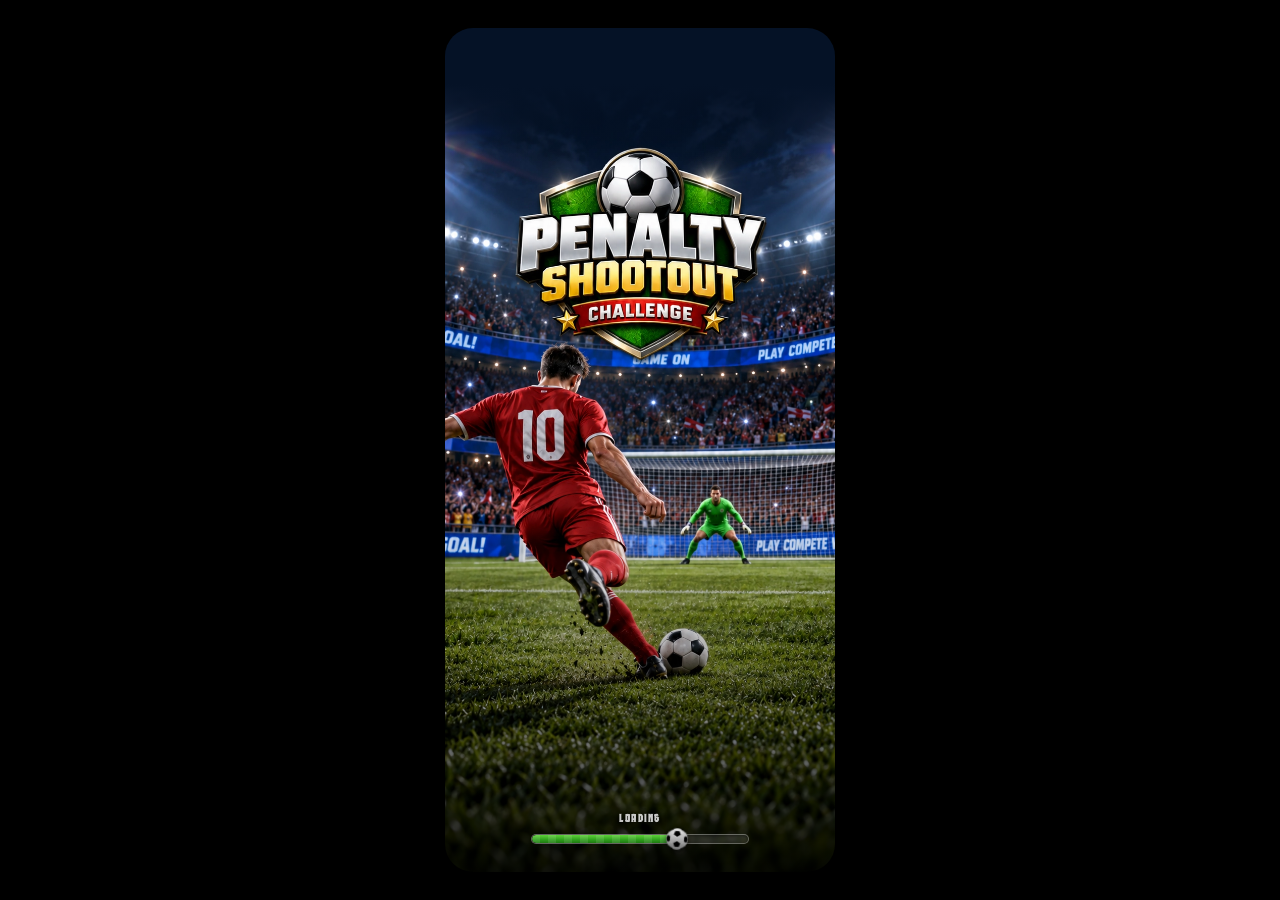
<file: index.html>
<!DOCTYPE html>
<html lang="en">
  <head>
    <meta charset="UTF-8" />
    <meta
      name="viewport"
      content="width=device-width, initial-scale=1.0, maximum-scale=1.0, user-scalable=no, viewport-fit=cover"
    />
    <meta name="color-scheme" content="dark" />
    <title>Penalty Shootout | Weplay</title>
    <link rel="preload" href="media/hero.webp" as="image" type="image/webp" />
    <link rel="preload" href="media/loader-ball-v1.webp" as="image" type="image/webp" />
    <link rel="prefetch" href="media/got-it-v2.webp" as="image" />
    <link rel="prefetch" href="media/btn-continue-v1.webp" as="image" />
    <link rel="prefetch" href="media/btn-exit-v1.webp" as="image" />
    <link rel="prefetch" href="prod/football/bundles/index.js?v=banner2" as="script" />
    <link rel="prefetch" href="prod/football/bundles/cannon.js" as="script" />
    <link rel="preload" href="media/fonts/lombardy-v1.woff2" as="font" type="font/woff2" crossorigin />
    <style>
      /* Subset to letters, digits and space: the personal-use build draws a watermark for every punctuation glyph */
      @font-face {
        font-family: "Lombardy";
        src: url("media/fonts/lombardy-v1.woff2") format("woff2");
        font-weight: 400;
        font-style: normal;
        font-display: swap;
      }
      :root {
        --ink: #f5f5f5;
        --muted: #bdbdbd;
        --accent: #e61a27;
        --accent-deep: #b4121c;
        --safe-top: env(safe-area-inset-top, 0px);
        --safe-bottom: env(safe-area-inset-bottom, 0px);
      }
      * { box-sizing: border-box; }
      button { font-family: inherit; letter-spacing: inherit; }
      html, body {
        margin: 0;
        width: 100%;
        height: 100%;
        overflow: hidden;
        background: #000;
        color: var(--ink);
        font-family: "Lombardy", "Helvetica Neue", Helvetica, Arial, sans-serif;
        letter-spacing: 0.02em;
        -webkit-tap-highlight-color: transparent;
        touch-action: manipulation;
      }
      #app {
        position: fixed;
        inset: 0;
        display: flex;
        flex-direction: column;
        width: 100%;
        height: 100%;
        height: 100svh;
        padding-top: var(--safe-top);
        padding-bottom: var(--safe-bottom);
        background: #000;
      }
      @media (min-width: 768px) {
        #app {
          position: fixed;
          top: 50%;
          left: 50%;
          transform: translate(-50%, -50%);
          width: 390px;
          height: 844px;
          max-height: min(844px, 96vh);
          border-radius: 28px;
          overflow: hidden;
          box-shadow: 0 24px 80px rgba(0, 0, 0, 0.55);
          padding-top: 0;
          padding-bottom: 0;
        }
      }
      #screens {
        position: relative;
        flex: 1 1 auto;
        min-height: 0;
      }
      .screen {
        display: none;
        position: absolute;
        inset: 0;
        width: 100%;
        height: 100%;
        flex-direction: column;
        min-height: 0;
      }
      .screen.is-active {
        display: flex;
        z-index: 2;
      }
      /* Keep play mounted under the hero so the iframe can load during the bar */
      .screen.is-preload {
        display: flex;
        opacity: 0;
        pointer-events: none;
        z-index: 1;
      }

      #screen-hero {
        justify-content: flex-end;
        align-items: center;
        overflow: hidden;
        background: #000;
        padding: 0 18px calc(28px + var(--safe-bottom));
      }
      #screen-hero .hero-bg {
        position: absolute;
        inset: 0;
        width: 100%;
        height: 100%;
        object-fit: cover;
        object-position: center center;
        transform: translateY(56px);
        pointer-events: none;
        user-select: none;
      }
      #screen-hero .hero-top-scrim {
        position: absolute;
        left: 0;
        right: 0;
        top: 0;
        height: 136px;
        background: linear-gradient(
          to bottom,
          #051226 0,
          #051226 56px,
          rgba(5, 18, 38, 0.6) 86px,
          rgba(5, 18, 38, 0) 100%
        );
        pointer-events: none;
      }
      #screen-hero .hero-scrim {
        position: absolute;
        left: 0;
        right: 0;
        bottom: 0;
        height: 42%;
        background: linear-gradient(
          to top,
          rgba(0, 0, 0, 0.82) 0%,
          rgba(0, 0, 0, 0.35) 55%,
          transparent 100%
        );
        pointer-events: none;
      }
      #screen-hero .hero-actions {
        position: relative;
        z-index: 2;
        display: flex;
        flex-direction: column;
        align-items: center;
        gap: 10px;
        width: min(240px, 78%);
      }
      #screen-hero .hero-load-label {
        margin: 0;
        font-size: 11px;
        font-weight: 700;
        letter-spacing: 0.14em;
        text-transform: uppercase;
        color: rgba(255, 255, 255, 0.78);
        text-shadow: 0 1px 6px rgba(0, 0, 0, 0.75);
      }
      #screen-hero .hero-load-label.is-goal {
        color: #d4ff2a;
        text-shadow: 0 0 10px rgba(212, 255, 42, 0.6), 0 1px 6px rgba(0, 0, 0, 0.75);
      }
      #screen-hero .hero-load-bar {
        --p: 0;
        position: relative;
        width: 100%;
        padding: 0 11px;
        box-sizing: border-box;
      }
      #screen-hero .hero-load-track {
        width: 100%;
        height: 10px;
        border-radius: 999px;
        overflow: hidden;
        background: rgba(255, 255, 255, 0.12);
        border: 1px solid rgba(255, 255, 255, 0.28);
        box-shadow: inset 0 1px 3px rgba(0, 0, 0, 0.45);
      }
      #screen-hero .hero-load-fill {
        width: 100%;
        height: 100%;
        border-radius: inherit;
        background:
          repeating-linear-gradient(90deg, rgba(255, 255, 255, 0.1) 0 8px, transparent 8px 16px),
          linear-gradient(180deg, #5fd13a 0%, #2e9e1c 60%, #1f7a12 100%);
        clip-path: inset(0 calc((1 - var(--p)) * 100%) 0 0 round 999px);
        box-shadow: 0 0 8px rgba(95, 209, 58, 0.55);
      }
      #screen-hero .hero-load-ball-rail {
        position: absolute;
        left: 11px;
        right: 11px;
        top: 50%;
        height: 0;
        pointer-events: none;
      }
      #screen-hero .hero-load-ball {
        position: absolute;
        left: calc(var(--p) * 100%);
        top: 0;
        width: 22px;
        height: 22px;
        margin: -11px 0 0 -11px;
        background: url("media/loader-ball-v1.webp") center / contain no-repeat;
        transform: rotate(calc(var(--p) * 1080deg));
        filter: drop-shadow(0 2px 3px rgba(0, 0, 0, 0.6));
        will-change: left, transform;
      }

      #screen-play {
        background: #000;
        position: relative;
        align-items: stretch;
        overflow: hidden;
      }
      /* Portrait backdrop (1254×2714); its middle 1254×1254 square at y 820 matches the game canvas */
      #play-backdrop {
        position: absolute;
        left: 0;
        top: 0;
        width: 100%;
        aspect-ratio: 1254 / 2714;
        background: url("media/bg-penalty-full-v2.webp") center / 100% 100% no-repeat;
        pointer-events: none;
        z-index: 0;
      }
      #play-stage {
        position: relative;
        z-index: 1;
        flex: 1 1 auto;
        min-height: 0;
        width: 100%;
        display: flex;
        align-items: stretch;
        justify-content: center;
        overflow: hidden;
        background: transparent;
      }
      #play-stack {
        display: flex;
        flex-direction: column;
        width: 100%;
        height: 100%;
        min-height: 0;
        gap: 0;
      }
      /* Black band for live WePlay usernames — does not include the score chrome */
      .play-username-spacer {
        flex: 0 0 110px;
        background: transparent;
        pointer-events: none;
      }
      .play-top {
        display: flex;
        flex-direction: column;
        gap: 0;
        flex: 0 0 auto;
        padding: 0;
        /* Sit directly above the gameplay canvas */
        margin-bottom: 0;
      }
      .play-actions {
        display: none;
      }
      .play-action-btn {
        appearance: none;
        width: 32px;
        height: 32px;
        padding: 0;
        border: 0;
        border-radius: 50%;
        background: transparent;
        cursor: pointer;
        line-height: 0;
        flex: 0 0 auto;
      }
      .play-action-btn svg {
        width: 32px;
        height: 32px;
        display: block;
        overflow: visible;
        filter: drop-shadow(0 0 3px rgba(80, 170, 255, 0.75));
      }
      .play-action-btn svg circle:first-child { stroke: #9fd4ff; }
      .play-action-btn:active { transform: scale(0.94); opacity: 0.9; }
      #play-chrome {
        flex: 0 0 auto;
        padding: 2px 14px 4px;
        background: transparent;
      }
      /* Fixed 36px row + 6px padding keeps #play-chrome at 42px so the canvas never moves */
      .solo-chrome {
        display: grid;
        grid-template-columns: 1fr auto 1fr;
        align-items: center;
        gap: 12px;
        height: 36px;
        font-family: "Helvetica Neue", Helvetica, Arial, sans-serif;
        letter-spacing: normal;
      }
      .solo-chrome .chrome-actions {
        display: flex;
        align-items: center;
        justify-content: flex-end;
        gap: 8px;
      }
      /* Number and label stretch to the same width; both spread edge to edge */
      .score-chip {
        display: flex;
        flex-direction: column;
        align-items: stretch;
        justify-self: start;
        width: max-content;
        gap: 2px;
        color: #eef2f7;
      }
      .score-num {
        display: flex;
        justify-content: space-between;
        font-size: 25px;
        font-weight: 900;
        font-style: italic;
        line-height: 1;
        font-variant-numeric: tabular-nums;
      }
      .score-num #live-goals {
        color: #ff2a2a;
        text-shadow: 0 0 10px rgba(255, 42, 42, 0.35);
      }
      .score-label {
        display: flex;
        justify-content: space-between;
        font-size: 9px;
        font-weight: 600;
        font-style: italic;
        line-height: 1;
        text-transform: uppercase;
        color: rgba(220, 228, 240, 0.7);
      }
      .attempts { display: flex; gap: 8px; }
      .attempts span {
        width: 12px;
        height: 12px;
        border-radius: 50%;
        border: 1.5px solid #eef2f7;
        background: transparent;
        box-sizing: border-box;
      }
      .attempts span.goal {
        background: #43a047;
        border-color: #43a047;
      }
      .attempts span.miss {
        background: #e53935;
        border-color: #e53935;
      }

      #game-wrap {
        position: relative;
        flex: 1 1 auto;
        min-height: 0;
        width: 100%;
        background: transparent;
        overflow: hidden;
      }
      #game-frame {
        position: absolute;
        inset: 0;
        width: 100% !important;
        height: 100% !important;
        border: 0;
        background: transparent;
        color-scheme: dark;
        opacity: 0;
        transition: opacity 0.15s ease;
      }
      #game-frame.is-ready { opacity: 1; }

      #play-footer {
        flex: 0 0 96px;
        height: 96px;
        display: flex;
        flex-direction: column;
        align-items: center;
        justify-content: flex-start;
        gap: 6px;
        padding: 8px 12px 10px;
        background: transparent;
        box-sizing: border-box;
        font-family: "Helvetica Neue", Helvetica, Arial, sans-serif;
        letter-spacing: normal;
      }
      .play-hint {
        margin: 0;
        flex: 0 0 auto;
        display: flex;
        align-items: center;
        justify-content: center;
        gap: 12px;
        font-size: 12px;
        font-weight: 700;
        color: #e6ecf5;
        line-height: 1.2;
      }
      .play-hint em {
        font-style: normal;
        color: #29c6ff;
        text-shadow: 0 0 10px rgba(41, 198, 255, 0.45);
      }
      .play-hint.is-hidden { display: none; }
      .hint-chevs {
        display: inline-flex;
        gap: 1px;
      }
      .hint-chevs i {
        width: 5px;
        height: 5px;
        border: solid #29c6ff;
        border-width: 0 0 2px 2px;
        transform: rotate(45deg);
        opacity: 0.25;
        animation: hint-chev 1.2s ease-in-out infinite;
      }
      .hint-chevs.is-right i {
        transform: rotate(-135deg);
      }
      /* Light up from the outside in toward the text */
      .hint-chevs.is-left i:nth-child(1),
      .hint-chevs.is-right i:nth-child(3) { animation-delay: 0s; }
      .hint-chevs.is-left i:nth-child(2),
      .hint-chevs.is-right i:nth-child(2) { animation-delay: 0.2s; }
      .hint-chevs.is-left i:nth-child(3),
      .hint-chevs.is-right i:nth-child(1) { animation-delay: 0.4s; }
      @keyframes hint-chev {
        0%, 100% { opacity: 0.25; }
        40% { opacity: 1; }
      }
      .power-meter {
        display: flex;
        flex-direction: column;
        width: min(280px, 100%);
        pointer-events: none;
      }
      .power-meter-track {
        order: 2;
        position: relative;
        height: 8px;
        border-radius: 999px;
        box-shadow: 0 0 0 1px rgba(90, 190, 255, 0.55);
        background: linear-gradient(
          90deg,
          rgba(6, 14, 30, 0.9) 0%,
          rgba(6, 14, 30, 0.9) 58%,
          rgba(120, 28, 12, 0.75) 80%,
          #ff5a1f 100%
        );
        box-sizing: border-box;
      }
      /* Fill and knob move with transforms only (driven by --p, 0–1) so charging never waits on layout */
      .power-meter-clip {
        position: relative;
        height: 100%;
        border-radius: 999px;
        overflow: hidden;
      }
      .power-meter-fill {
        position: absolute;
        inset: 0;
        border-radius: 999px;
        background: linear-gradient(
          90deg,
          #0a3cff 0%,
          #1f8bff 22%,
          #22e4ff 42%,
          #ffe23f 64%,
          #ff8a1a 82%,
          #ff2a1a 100%
        );
        clip-path: inset(0 calc((1 - var(--p, 0)) * 100%) 0 0 round 999px);
        will-change: clip-path;
      }
      .power-meter-knob-rail {
        position: absolute;
        inset: 0;
        transform: translate3d(calc((var(--p, 0) - 1) * 100%), 0, 0);
        will-change: transform;
        pointer-events: none;
      }
      .power-meter-knob-rail::after {
        content: "";
        position: absolute;
        right: -7px;
        top: 50%;
        width: 14px;
        height: 14px;
        margin-top: -7px;
        border-radius: 50%;
        background: radial-gradient(circle at 50% 45%, #fff 0%, #3fd8ff 45%, #12a8ff 100%);
        background: radial-gradient(circle at 50% 45%, #fff 0%, var(--knob) 45%, var(--knob-deep) 100%);
        border: 1.5px solid rgba(255, 255, 255, 0.9);
        box-shadow: 0 0 10px 2px rgba(34, 228, 255, 0.7);
        box-shadow: 0 0 calc(10px + var(--p, 0) * 8px) calc(2px + var(--p, 0) * 3px) var(--knob-glow);
        box-sizing: border-box;
      }
      /* Knob hue follows charge: cyan → green → yellow → orange → red */
      .power-meter {
        --knob: color-mix(in oklch decreasing hue, #3fd8ff calc((1 - var(--p, 0)) * 100%), #ff2a1a);
        --knob-deep: color-mix(in oklch decreasing hue, #12a8ff calc((1 - var(--p, 0)) * 100%), #c4130a);
        --knob-glow: color-mix(in srgb, var(--knob) 75%, transparent);
      }
      .power-meter-labels {
        order: 1;
        display: flex;
        justify-content: space-between;
        font-size: 10px;
        color: #e6ecf5;
        margin-bottom: 4px;
      }
      .power-meter-value {
        order: 3;
        margin-top: 4px;
        text-align: center;
        font-size: 11px;
        color: rgba(230, 236, 245, 0.45);
      }

      #text-host {
        position: absolute;
        left: 50%;
        top: calc(30% - 25px);
        transform: translate(-50%, -50%);
        z-index: 12;
        pointer-events: none;
        text-align: center;
      }
      .digita-text {
        margin: 0;
        font-size: 36px;
        font-weight: 800;
        color: #fff;
        text-shadow: 0 2px 12px rgba(0, 0, 0, 0.8);
      }
      .digita-text.is-goal { color: #d4ff2a; }
      .digita-text.is-miss { color: #ff5a5a; }

      #screen-done {
        display: none;
        position: absolute;
        inset: 0;
        z-index: 20;
        flex-direction: column;
        align-items: center;
        justify-content: center;
        gap: 12px;
        padding: 24px;
        background: rgba(0, 0, 0, 0.88);
        text-align: center;
      }
      #screen-done.is-active { display: flex; }
      #screen-done h2 { margin: 0; font-size: 28px; font-weight: 800; }
      #screen-done .final-score {
        font-size: 22px;
        font-weight: 700;
      }
      #screen-done .final-score #final-goals { color: var(--accent); }
      #screen-done .blurb { margin: 0; color: var(--muted); font-size: 14px; }
      .cta {
        appearance: none;
        border: 0;
        border-radius: 14px;
        min-height: 48px;
        min-width: 180px;
        padding: 0 20px;
        background: var(--accent);
        color: #fff;
        font-size: 22px;
        font-weight: 800;
        line-height: 1;
        cursor: pointer;
      }
      .cta:active { transform: scale(0.98); }

      .play-modal {
        display: none;
        position: absolute;
        inset: 0;
        z-index: 25;
        align-items: center;
        justify-content: center;
        padding: 24px 18px;
        background: rgba(0, 0, 0, 0.62);
      }
      .play-modal.is-visible { display: flex; }
      .play-modal-card {
        position: relative;
        width: min(100%, 340px);
        line-height: 0;
      }
      .play-modal-img {
        display: block;
        width: 100%;
        height: auto;
      }
      .play-modal-actions {
        position: absolute;
        left: 7%;
        right: 7%;
        bottom: calc(14% - 6px);
        display: flex;
        gap: 4%;
      }
      .play-modal-actions button {
        appearance: none;
        flex: 1 1 0;
        aspect-ratio: 473 / 141;
        padding: 0;
        border: 0;
        background: center / 100% 100% no-repeat;
        cursor: pointer;
      }
      .play-modal-actions button:active { transform: scale(0.96); }
      #btn-exit-continue { background-image: url("media/btn-continue-v1.webp"); }
      #btn-exit-confirm { background-image: url("media/btn-exit-v1.webp"); }
      .play-modal-close {
        appearance: none;
        position: absolute;
        top: 10px;
        right: 10px;
        z-index: 1;
        width: 30px;
        height: 30px;
        padding: 0;
        border: 1.5px solid #9fd4ff;
        border-radius: 50%;
        background: rgba(4, 16, 40, 0.92);
        box-shadow: 0 0 8px rgba(80, 170, 255, 0.6);
        color: #fff;
        display: grid;
        place-items: center;
        cursor: pointer;
      }
      .play-modal-close svg { display: block; }
      .play-modal-ok {
        appearance: none;
        position: absolute;
        left: 50%;
        bottom: 9%;
        width: 60%;
        aspect-ratio: 537 / 119;
        padding: 0;
        border: 0;
        background: url("media/got-it-v2.webp") center / 100% 100% no-repeat;
        transform: translateX(-50%);
        cursor: pointer;
      }
      .play-modal-ok:active { transform: translateX(-50%) scale(0.96); }
      .visually-hidden {
        position: absolute;
        width: 1px;
        height: 1px;
        margin: -1px;
        padding: 0;
        overflow: hidden;
        clip: rect(0 0 0 0);
        white-space: nowrap;
        border: 0;
      }
    </style>
  </head>
  <body>
    <div id="app">
      <div id="screens">
        <section id="screen-hero" class="screen is-active" aria-label="Start">
          <img
            class="hero-bg"
            src="media/hero.webp"
            alt="Penalty Shootout Challenge"
            width="941"
            height="1672"
            decoding="async"
            fetchpriority="high"
          />
          <div class="hero-top-scrim" aria-hidden="true"></div>
          <div class="hero-scrim" aria-hidden="true"></div>
          <div class="hero-actions" aria-live="polite">
            <p class="hero-load-label" id="hero-load-label">Loading</p>
            <div class="hero-load-bar" role="progressbar" aria-valuemin="0" aria-valuemax="100" aria-valuenow="0" id="hero-load-bar">
              <div class="hero-load-track">
                <div class="hero-load-fill"></div>
              </div>
              <div class="hero-load-ball-rail"><div class="hero-load-ball"></div></div>
            </div>
          </div>
        </section>

        <section id="screen-play" class="screen" aria-label="Play">
          <div id="play-backdrop" aria-hidden="true"></div>
          <div id="play-stage">
            <div id="play-stack">
              <div class="play-username-spacer" aria-hidden="true"></div>
              <div class="play-top">
                <div id="play-chrome">
                  <div class="solo-chrome">
                    <div class="score-chip">
                      <div class="score-num"><span id="live-goals">0</span><span>/</span><span id="live-chances">5</span></div>
                      <div class="score-label" aria-label="Goals"><span>G</span><span>O</span><span>A</span><span>L</span><span>S</span></div>
                    </div>
                    <div class="attempts" id="attempts" aria-label="Attempts">
                      <span data-i="0"></span><span data-i="1"></span><span data-i="2"></span><span data-i="3"></span><span data-i="4"></span>
                    </div>
                    <div class="chrome-actions">
                      <button type="button" class="play-action-btn" id="btn-help" aria-label="How to play">
                        <svg viewBox="0 0 32 32" fill="none" aria-hidden="true">
                          <circle cx="16" cy="16" r="14.5" stroke="#fff" stroke-width="1.5"/>
                          <path d="M12.8 12.2a3.4 3.4 0 0 1 6.4 1.5c0 1.7-1.5 2.5-2.4 3.1-.8.5-1.2 1-1.2 1.9v.4" stroke="#fff" stroke-width="1.7" stroke-linecap="round"/>
                          <circle cx="16" cy="22.6" r="1.15" fill="#fff"/>
                        </svg>
                      </button>
                      <button type="button" class="play-action-btn" id="btn-close" aria-label="Quit game">
                        <svg viewBox="0 0 32 32" fill="none" aria-hidden="true">
                          <circle cx="16" cy="16" r="14.5" stroke="#fff" stroke-width="1.5"/>
                          <path d="M11 11l10 10M21 11L11 21" stroke="#fff" stroke-width="1.7" stroke-linecap="round"/>
                        </svg>
                      </button>
                    </div>
                  </div>
                </div>
              </div>
              <div id="game-wrap">
                <iframe
                  id="game-frame"
                  title="Penalty shootout"
                  allow="autoplay"
                  allowtransparency="true"
                  style="background:transparent"
                ></iframe>
                <div id="text-host" aria-live="polite"></div>
              </div>
              <div id="play-footer">
                <p id="play-hint" class="play-hint">
                  <span class="hint-chevs is-left" aria-hidden="true"><i></i><i></i><i></i></span>
                  <span><em>Swipe</em> the ball to shoot</span>
                  <span class="hint-chevs is-right" aria-hidden="true"><i></i><i></i><i></i></span>
                </p>
                <div id="power-meter" class="power-meter" aria-hidden="false">
                  <div class="power-meter-labels">
                    <span>Soft</span><span>Shot power</span><span>Hard</span>
                  </div>
                  <div class="power-meter-track">
                    <div class="power-meter-clip">
                      <div id="power-meter-fill" class="power-meter-fill"></div>
                    </div>
                    <div class="power-meter-knob-rail"></div>
                  </div>
                  <div id="power-meter-value" class="power-meter-value">Hold to charge</div>
                </div>
              </div>
            </div>
          </div>
          <section id="screen-done" aria-label="Results">
            <h2>Game Completed</h2>
            <div class="final-score">
              <span id="final-goals">0</span>/<span id="final-chances">5</span> goals
            </div>
            <p class="blurb">Ready for another round?</p>
            <button type="button" class="cta" id="btn-again">Play Again</button>
          </section>
          <div id="modal-help" class="play-modal" aria-hidden="true">
            <div class="play-modal-card" role="dialog" aria-labelledby="help-title">
              <button type="button" class="play-modal-close" id="btn-help-close" aria-label="Close"><svg viewBox="0 0 12 12" width="12" height="12" aria-hidden="true"><path d="M2 2l8 8M10 2L2 10" stroke="#fff" stroke-width="1.8" stroke-linecap="round"/></svg></button>
              <h3 id="help-title" class="visually-hidden">How to Play Penalty Shootout</h3>
              <p class="visually-hidden">Swipe or drag the ball toward the goal. Hold to charge shot power, then release to shoot. Aim for the corners and beat the keeper!</p>
              <img class="play-modal-img" src="media/how-to-play-v2.webp" alt="" width="680" height="757" decoding="async" />
              <button type="button" class="play-modal-ok" id="btn-help-ok" aria-label="Got it"></button>
            </div>
          </div>
          <div id="modal-exit" class="play-modal" aria-hidden="true">
            <div class="play-modal-card" role="dialog" aria-labelledby="exit-title">
              <button type="button" class="play-modal-close" id="btn-exit-close" aria-label="Close"><svg viewBox="0 0 12 12" width="12" height="12" aria-hidden="true"><path d="M2 2l8 8M10 2L2 10" stroke="#fff" stroke-width="1.8" stroke-linecap="round"/></svg></button>
              <h3 id="exit-title" class="visually-hidden">Exit Game?</h3>
              <p class="visually-hidden">Your current progress will be lost.</p>
              <img class="play-modal-img" src="media/exit-game-v1.webp" alt="" width="680" height="492" decoding="async" />
              <div class="play-modal-actions">
                <button type="button" id="btn-exit-continue" aria-label="Continue"></button>
                <button type="button" id="btn-exit-confirm" aria-label="Exit"></button>
              </div>
            </div>
          </div>
        </section>
      </div>
    </div>

    <script data-cfasync="false" src="weplay-bridge.js"></script>
    <script data-cfasync="false" src="iframeResizer.min.js"></script>
    <script data-cfasync="false">
      (function () {
        var frame = document.getElementById("game-frame");
        var textHost = document.getElementById("text-host");
        var playHint = document.getElementById("play-hint");
        var liveGoals = document.getElementById("live-goals");
        var liveChances = document.getElementById("live-chances");
        var finalGoals = document.getElementById("final-goals");
        var finalChances = document.getElementById("final-chances");
        var attemptEls = document.querySelectorAll("#attempts span");
        var powerMeter = document.getElementById("power-meter");
        var powerMeterFill = document.getElementById("power-meter-fill");
        var powerMeterValue = document.getElementById("power-meter-value");
        var done = document.getElementById("screen-done");
        var modalHelp = document.getElementById("modal-help");
        var screenHero = document.getElementById("screen-hero");
        var screenPlay = document.getElementById("screen-play");
        var heroLoadLabel = document.getElementById("hero-load-label");
        var heroLoadBar = document.getElementById("hero-load-bar");
        var currentScore = 0;
        var MAX_SCORE = 50;
        var gameStarted = false;
        var gameExited = false;
        var wakeLockSentinel = null;
        var powerHideTimer = null;
        var heroLoadRaf = null;
        var heroBarDone = false;
        var gameReady = false;
        var loadSession = 0;
        var HERO_BAR_MIN_MS = 3200;
        var HERO_READY_FALLBACK_MS = 4500;
        var heroReadyFallbackTimer = null;

        var backdrop = document.getElementById("play-backdrop");
        var gameWrap = document.getElementById("game-wrap");
        var BG_W = 1254;
        var BG_H = 2714;
        var BG_SQUARE_TOP = 820;
        // Engine draws its background sprite 4.5% larger than the canvas, centred
        var BG_ENGINE_ZOOM = 1.045;

        function canvasRect() {
          try {
            var doc = frame.contentDocument;
            var c = doc && doc.getElementById("canvas");
            if (c) {
              var r = c.getBoundingClientRect();
              if (r.width > 0 && r.height > 0) {
                var f = frame.getBoundingClientRect();
                return { left: f.left + r.left, top: f.top + r.top, size: r.width };
              }
            }
          } catch (e) {}
          var w = gameWrap.getBoundingClientRect();
          var s = Math.min(w.width, w.height);
          return { left: w.left + (w.width - s) / 2, top: w.top + (w.height - s) / 2, size: s };
        }

        function layoutBackdrop() {
          if (!backdrop || !screenPlay || !gameWrap) return;
          var host = screenPlay.getBoundingClientRect();
          var c = canvasRect();
          if (!c.size) return;
          var k = (c.size * BG_ENGINE_ZOOM) / BG_W;
          var cx = c.left + c.size / 2 - host.left;
          var cy = c.top + c.size / 2 - host.top;
          backdrop.style.width = BG_W * k + "px";
          backdrop.style.height = BG_H * k + "px";
          backdrop.style.left = cx - (BG_W * k) / 2 + "px";
          backdrop.style.top = cy - (BG_SQUARE_TOP + BG_W / 2) * k + "px";
        }

        function settleBackdrop() {
          layoutBackdrop();
          [100, 400, 1000, 2000, 4000].forEach(function (ms) {
            window.setTimeout(layoutBackdrop, ms);
          });
        }

        window.addEventListener("resize", layoutBackdrop);
        window.addEventListener("orientationchange", settleBackdrop);
        if (window.ResizeObserver && gameWrap) new ResizeObserver(layoutBackdrop).observe(gameWrap);

        function showScreen(name) {
          if (screenHero) {
            screenHero.classList.toggle("is-active", name === "hero");
            screenHero.classList.remove("is-preload");
          }
          if (screenPlay) {
            screenPlay.classList.toggle("is-active", name === "play");
            screenPlay.classList.toggle("is-preload", name === "hero");
          }
          layoutBackdrop();
        }

        function setHeroProgress(pct) {
          pct = Math.max(0, Math.min(100, Math.round(pct)));
          if (heroLoadBar) {
            heroLoadBar.style.setProperty("--p", String(pct / 100));
            heroLoadBar.setAttribute("aria-valuenow", String(pct));
          }
          if (heroLoadLabel) {
            var goal = pct >= 100;
            heroLoadLabel.textContent = goal ? "Goal" : "Loading";
            heroLoadLabel.classList.toggle("is-goal", goal);
          }
        }

        function stopHeroLoad() {
          if (heroLoadRaf != null) {
            window.cancelAnimationFrame(heroLoadRaf);
            heroLoadRaf = null;
          }
          if (heroReadyFallbackTimer != null) {
            window.clearTimeout(heroReadyFallbackTimer);
            heroReadyFallbackTimer = null;
          }
        }

        function finishHeroAndPlay() {
          if (!heroBarDone || !gameReady) return;
          stopHeroLoad();
          setHeroProgress(100);
          showScreen("play");
          revealGameFrame();
        }

        function markGameReady() {
          if (gameReady) return;
          gameReady = true;
          layoutBackdrop();
          finishHeroAndPlay();
        }

        function runHeroLoad() {
          stopHeroLoad();
          loadSession += 1;
          var session = loadSession;
          heroBarDone = false;
          gameReady = false;
          setHeroProgress(0);
          showScreen("hero");
          beginGameLoad();

          var started = performance.now();
          function tick(now) {
            if (session !== loadSession) return;
            var t = Math.min(1, (now - started) / HERO_BAR_MIN_MS);
            var eased = 1 - Math.pow(1 - t, 2.2);
            if (t < 1) {
              // Hold under 100% until the engine is actually ready
              setHeroProgress(Math.round(eased * 92));
              heroLoadRaf = window.requestAnimationFrame(tick);
              return;
            }
            heroLoadRaf = null;
            heroBarDone = true;
            if (gameReady) {
              setHeroProgress(100);
              finishHeroAndPlay();
            } else {
              setHeroProgress(92);
              heroLoadRaf = window.requestAnimationFrame(tick);
            }
          }
          heroLoadRaf = window.requestAnimationFrame(tick);
        }

        function hidePlayHint() {
          // Client: keep swipe hint sticky for the whole round
        }
        function showPlayHint() {
          if (playHint) playHint.classList.remove("is-hidden");
        }
        function revealGameFrame() {
          if (frame) frame.classList.add("is-ready");
        }
        function setScore(pts) {
          currentScore = typeof pts === "number" && !isNaN(pts) ? Math.max(0, pts) : 0;
        }
        function countGoals() {
          var n = 0;
          attemptEls.forEach(function (el) {
            if (el.classList.contains("goal")) n++;
          });
          return n;
        }
        function refreshGoalsHud() {
          var goals = countGoals();
          if (liveGoals) liveGoals.textContent = String(goals);
          if (liveChances) liveChances.textContent = String(attemptEls.length);
        }
        function showPowerMeter() {
          if (!powerMeter) return;
          powerMeter.setAttribute("aria-hidden", "false");
        }
        function resetPowerMeter() {
          if (powerMeter) powerMeter.style.setProperty("--p", "0");
          if (powerMeterValue) powerMeterValue.textContent = "Hold to charge";
        }
        function hidePowerMeter() {
          // Keep chrome visible; only clear the animated fill
          resetPowerMeter();
        }
        function updatePowerMeter(data) {
          if (!data) return;
          showPowerMeter();
          var p = typeof data.power === "number" ? Math.max(0, Math.min(100, data.power)) : 0;
          if (powerMeter) powerMeter.style.setProperty("--p", String(p / 100));
          if (powerMeterValue) {
            powerMeterValue.textContent = data.active ? p + "%" : p > 0 ? "Release!" : "Hold to charge";
          }
          if (powerHideTimer) window.clearTimeout(powerHideTimer);
          powerHideTimer = null;
          // Reset fill as soon as the shot is released — don't wait for scene swap
          if (!data.active) {
            resetPowerMeter();
          }
        }

        function onGameFrameLoad() {
          if (!frame || !frame.parentNode) return;
          settleBackdrop();
          window.iFrameResize(
            {
              checkOrigin: false,
              heightCalculationMethod: "taggedElement",
              log: false,
              sizeHeight: false,
              sizeWidth: false,
              onMessage: function (msg) {
                var payload = msg && msg.message;
                if (!payload || typeof payload !== "object") return;
                markGameReady();
                if (payload.type === "userPlayStart") {
                  hidePlayHint();
                  if (!gameStarted && window.WeplayBridge) {
                    gameStarted = true;
                    window.WeplayBridge.gameStart();
                  }
                  return;
                }
                if (gameExited) return;
                if (payload.type === "shotPower") {
                  if (modalExit && modalExit.classList.contains("is-visible")) return;
                  updatePowerMeter(payload.data || {});
                  return;
                }
                handlePluginMessage(payload);
              },
            },
            frame
          );
          // Don't leave hero early — wait for real engine traffic, with a late fallback
          if (heroReadyFallbackTimer != null) window.clearTimeout(heroReadyFallbackTimer);
          heroReadyFallbackTimer = window.setTimeout(markGameReady, HERO_READY_FALLBACK_MS);
        }

        function beginGameLoad() {
          gameStarted = false;
          setScore(0);
          done.classList.remove("is-active");
          attemptEls.forEach(function (el) {
            el.className = "";
          });
          refreshGoalsHud();
          if (finalGoals) finalGoals.textContent = "0";
          if (finalChances) finalChances.textContent = String(attemptEls.length);
          textHost.innerHTML = "";
          showPlayHint();
          showPowerMeter();
          hidePowerMeter();
          frame.classList.remove("is-ready");
          frame.removeEventListener("load", onGameFrameLoad);
          frame.addEventListener("load", onGameFrameLoad);
          frame.src =
            "game.html?configpath=" +
            encodeURIComponent("RF8CM7fn.local.json") +
            "&embed=1&t=" +
            Date.now();
        }

        function startGame() {
          runHeroLoad();
        }

        function ackText(msgId) {
          if (!msgId || !frame.iFrameResizer) return;
          frame.iFrameResizer.sendMessage({ id: msgId, type: "text" });
        }

        function showDigitaText(data, msgId) {
          var label = (data && data.text) || "";
          var el = document.createElement("p");
          var tone = "";
          var t = String(label).toLowerCase();
          if (t.indexOf("goal") !== -1 || t.indexOf("score") !== -1) tone = "is-goal";
          if (t.indexOf("miss") !== -1) tone = "is-miss";
          el.className = "digita-text " + tone;
          el.textContent = label;
          textHost.innerHTML = "";
          textHost.appendChild(el);
          // Hold through Digita's post-shot scenario swap (~1s) so the canvas never flashes empty
          window.setTimeout(function () {
            if (el.parentNode) el.parentNode.removeChild(el);
            ackText(msgId);
          }, 1400);
        }

        function handlePluginMessage(msg) {
          if (gameExited) return;
          var type = msg.type;
          var data = msg.data || {};

          if (type === "text") {
            hidePlayHint();
            showDigitaText(data, msg.id);
            return;
          }
          if (type === "databoxScore") {
            var live = data.score;
            if (typeof live === "string" && live.trim() !== "" && !isNaN(Number(live))) live = Number(live);
            if (typeof live === "number" && !isNaN(live)) {
              setScore(live);
              if (live > 0) hidePlayHint();
              if (window.WeplayBridge) window.WeplayBridge.scoreUpdate(live, MAX_SCORE);
            }
            return;
          }
          if (type === "databoxAttemptsIcon" && data.state) {
            var states = data.state;
            attemptEls.forEach(function (el, i) {
              var s = states[i];
              el.className =
                s === "positive" ? "goal" : s === "negative" ? "miss" : "";
            });
            refreshGoalsHud();
            return;
          }
          if (type === "dialog" && msg.id && frame.iFrameResizer) {
            frame.iFrameResizer.sendMessage({
              id: msg.id,
              type: "dialog",
              data: { result: true },
            });
            return;
          }
          if (type === "complete") {
            var pts = data.details && data.details.score;
            if (typeof pts !== "number") pts = currentScore;
            setScore(pts);
            var goals = countGoals();
            if (finalGoals) finalGoals.textContent = String(goals);
            if (finalChances) finalChances.textContent = String(attemptEls.length);
            refreshGoalsHud();
            hidePowerMeter();
            done.classList.add("is-active");
            if (window.WeplayBridge) {
              window.WeplayBridge.gameComplete(pts, MAX_SCORE, data.details || {});
            }
          }
        }

        document.getElementById("btn-again").addEventListener("click", function () {
          if (window.WeplayBridge) window.WeplayBridge.playAgain();
          startGame();
        });
        document.getElementById("btn-help").addEventListener("click", function () {
          modalHelp.classList.add("is-visible");
          modalHelp.setAttribute("aria-hidden", "false");
        });
        ["btn-help-close", "btn-help-ok"].forEach(function (id) {
          document.getElementById(id).addEventListener("click", function () {
            modalHelp.classList.remove("is-visible");
            modalHelp.setAttribute("aria-hidden", "true");
          });
        });
        modalHelp.addEventListener("click", function (e) {
          if (e.target === modalHelp) {
            modalHelp.classList.remove("is-visible");
            modalHelp.setAttribute("aria-hidden", "true");
          }
        });
        var modalExit = document.getElementById("modal-exit");

        function setModal(modal, open) {
          modal.classList.toggle("is-visible", open);
          modal.setAttribute("aria-hidden", open ? "false" : "true");
        }

        function postToGame(type) {
          if (!frame) return;
          try {
            if (frame.contentWindow) frame.contentWindow.postMessage({ type: type }, "*");
          } catch (e) {}
          try {
            if (frame.iFrameResizer) frame.iFrameResizer.sendMessage({ type: type });
          } catch (e2) {}
        }

        function pauseGameSession() {
          if (gameExited) return;
          postToGame("weplay-pause");
          if (powerHideTimer) {
            window.clearTimeout(powerHideTimer);
            powerHideTimer = null;
          }
          resetPowerMeter();
          if (window.WeplayBridge && typeof window.WeplayBridge.pause === "function") {
            window.WeplayBridge.pause();
          }
        }

        function resumeGameSession() {
          if (gameExited) return;
          postToGame("weplay-resume");
          if (window.WeplayBridge && typeof window.WeplayBridge.resume === "function") {
            window.WeplayBridge.resume();
          }
        }

        function stopAllAudio(root) {
          try {
            (root || document).querySelectorAll("audio, video").forEach(function (el) {
              try {
                el.pause();
                el.muted = true;
                el.removeAttribute("src");
                el.load();
              } catch (e) {}
            });
          } catch (e2) {}
        }

        function clearAuthAndSession() {
          try {
            sessionStorage.clear();
          } catch (e) {}
          try {
            var keys = [];
            for (var i = 0; i < localStorage.length; i++) {
              var k = localStorage.key(i);
              if (!k) continue;
              var lk = k.toLowerCase();
              if (
                lk.indexOf("token") !== -1 ||
                lk.indexOf("auth") !== -1 ||
                lk.indexOf("session") !== -1 ||
                lk.indexOf("weplay") !== -1 ||
                lk.indexOf("jwt") !== -1 ||
                lk.indexOf("login") !== -1
              ) {
                keys.push(k);
              }
            }
            keys.forEach(function (k) {
              try {
                localStorage.removeItem(k);
              } catch (e2) {}
            });
          } catch (e3) {}
          try {
            document.cookie.split(";").forEach(function (c) {
              var name = c.split("=")[0].trim();
              if (!name) return;
              document.cookie =
                name + "=;expires=Thu, 01 Jan 1970 00:00:00 GMT;path=/";
            });
          } catch (e4) {}
        }

        function releaseWakeLock() {
          try {
            if (wakeLockSentinel) {
              wakeLockSentinel.release();
              wakeLockSentinel = null;
            }
          } catch (e) {}
          try {
            if (navigator.wakeLock && navigator.wakeLock.request) {
              /* no active handle to query; best-effort only */
            }
          } catch (e2) {}
        }

        function leavePage() {
          try {
            window.close();
          } catch (e) {}
          window.setTimeout(function () {
            if (!document.hidden) {
              if (window.history.length > 1) {
                try {
                  window.history.back();
                } catch (e2) {}
              }
              window.setTimeout(function () {
                if (!document.hidden) {
                  try {
                    window.location.replace("about:blank");
                  } catch (e3) {
                    try {
                      window.location.href = "about:blank";
                    } catch (e4) {}
                  }
                }
              }, 120);
            }
          }, 80);
        }

        function destroyGameSession() {
          if (gameExited) return;
          gameExited = true;
          stopHeroLoad();
          loadSession += 1;
          gameStarted = false;
          gameReady = false;
          if (powerHideTimer) {
            window.clearTimeout(powerHideTimer);
            powerHideTimer = null;
          }
          releaseWakeLock();
          postToGame("weplay-destroy");
          stopAllAudio(document);
          try {
            if (frame && frame.contentDocument) stopAllAudio(frame.contentDocument);
          } catch (e) {}
          if (frame) {
            try {
              frame.removeEventListener("load", onGameFrameLoad);
            } catch (e2) {}
            try {
              frame.classList.remove("is-ready");
              frame.src = "about:blank";
            } catch (e3) {}
          }
          try {
            textHost.innerHTML = "";
          } catch (e4) {}
          clearAuthAndSession();
          if (window.WeplayBridge) {
            if (typeof window.WeplayBridge.logout === "function") window.WeplayBridge.logout();
            if (typeof window.WeplayBridge.exit === "function") window.WeplayBridge.exit();
          }
          leavePage();
        }

        document.getElementById("btn-close").addEventListener("click", function () {
          setModal(modalHelp, false);
          setModal(modalExit, true);
          pauseGameSession();
        });
        ["btn-exit-close", "btn-exit-continue"].forEach(function (id) {
          document.getElementById(id).addEventListener("click", function () {
            setModal(modalExit, false);
            resumeGameSession();
          });
        });
        modalExit.addEventListener("click", function (e) {
          if (e.target === modalExit) {
            setModal(modalExit, false);
            resumeGameSession();
          }
        });
        document.getElementById("btn-exit-confirm").addEventListener("click", function () {
          setModal(modalExit, false);
          destroyGameSession();
        });

        window.addEventListener("message", function (e) {
          var data = e && e.data;
          if (!data || typeof data !== "object") return;
          if (data.type === "userPlayStart") hidePlayHint();
          if (data.type === "shotPower") updatePowerMeter(data.data || {});
        });

        runHeroLoad();
      })();
    </script>
  </body>
</html>
</file>
